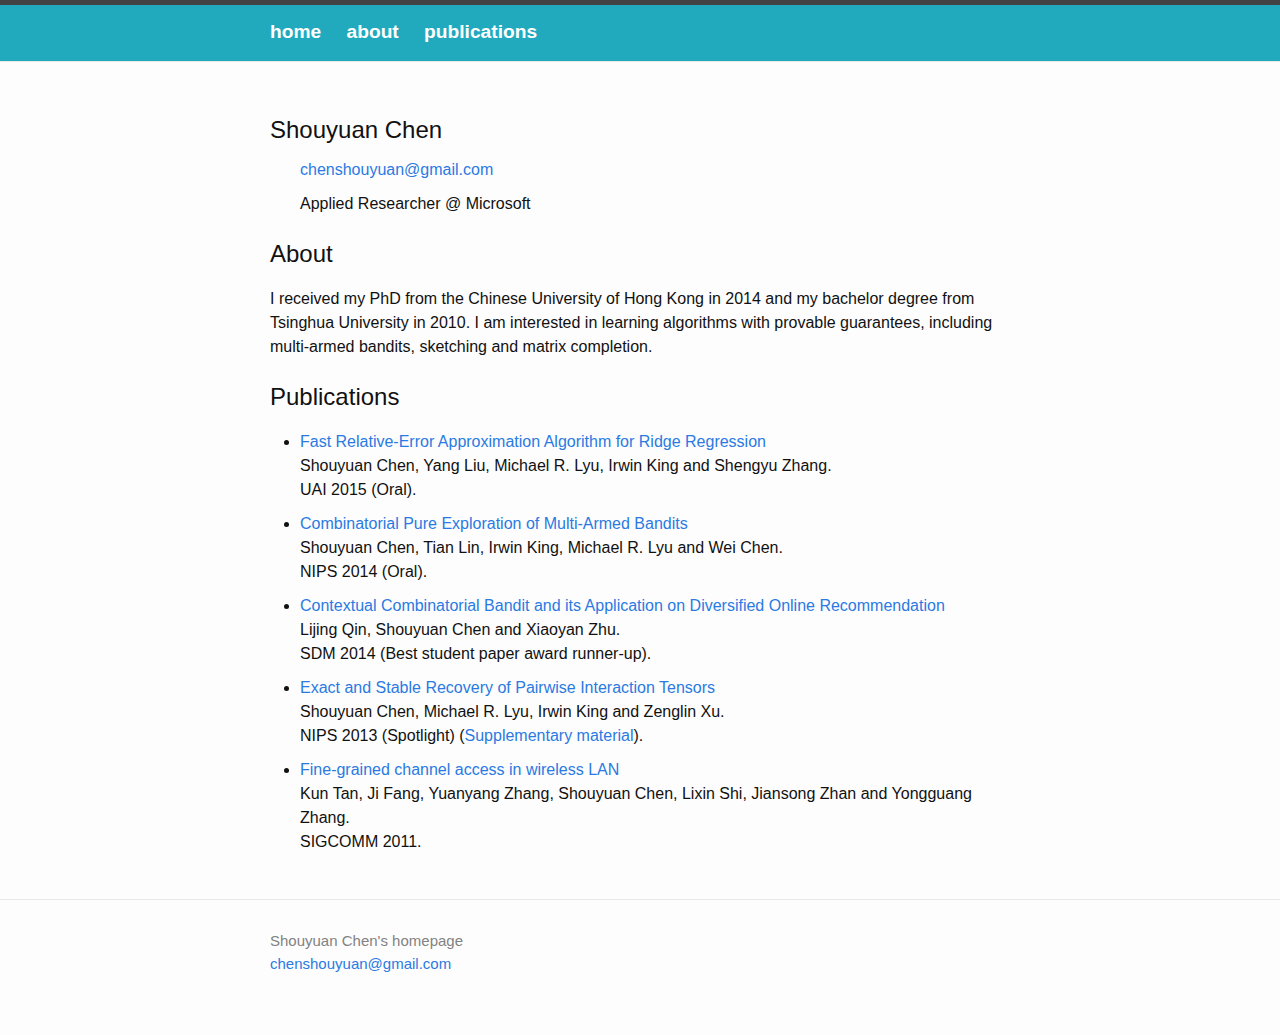
<file: index.html>
<!DOCTYPE html>
<html>

  <head>
  <meta charset="utf-8">
  <meta http-equiv="X-UA-Compatible" content="IE=edge">
  <meta name="viewport" content="width=device-width, initial-scale=1">

  <title>Shouyuan Chen's homepage</title>
  <meta name="description" content="Shouyuan Chen's homepage and publications.
">
  <link rel="stylesheet" href="/css/main.css">
  <link rel="canonical" href="http://www.chenshouyuan.com/">
</head>


  <body>


    <header class="site-header">

  <div class="wrapper">

    

    <nav class="site-nav">
      <a href="#info" class="page-link">
        home
      </a>
      <a href="#about" class="page-link">
        about
      </a>
      <a href="#paper" class="page-link">
        publications
      </a>
    </nav>
  </div>

</header>


<div class="page-content">
  <div class="wrapper">
    <div class="home">
      
      <h2 id="info" style="margin-bottom: 0px">Shouyuan Chen</h2>

      <ul class="info">
        <li><a href="mailto:chenshouyuan@gmail.com">chenshouyuan@gmail.com</a></li>
        <li>Applied Researcher @ Microsoft</li>
      </ul>

      <h2 id="about">About</h2>
      I received my PhD from the Chinese University of Hong Kong in 2014 and my bachelor degree from Tsinghua University in 2010.

      I am interested in learning algorithms with provable guarantees, including multi-armed bandits, sketching and matrix completion.



      <h2 id="paper">Publications</h2>

      <ul class="publication">  
        <li>
          <a href="papers/ridge-cr.pdf">Fast Relative-Error Approximation Algorithm for Ridge Regression</a><br/>
          <b>Shouyuan Chen</b>, Yang Liu, Michael R. Lyu, Irwin King and Shengyu Zhang.<br/>
          UAI 2015 (Oral).
        </li>  
        <li>
          <a href="papers/cpe-full-cr.pdf">Combinatorial Pure Exploration of Multi-Armed Bandits</a><br/>
          <b>Shouyuan Chen</b>, Tian Lin, Irwin King, Michael R. Lyu and Wei Chen.<br/>
          NIPS 2014 (<b>Oral</b>).
        </li>
        <li>
          <a href="papers/sdm14.pdf">Contextual Combinatorial Bandit and its Application on Diversified Online Recommendation</a><br/>
          Lijing Qin, <b>Shouyuan Chen</b> and Xiaoyan Zhu.<br/>
          SDM 2014 (<b>Best student paper award runner-up</b>).
        </li>    
        <li>
          <a href="papers/tensor/main.pdf">Exact and Stable Recovery of Pairwise Interaction Tensors</a><br/>
          <b>Shouyuan Chen</b>, Michael R. Lyu, Irwin King and Zenglin Xu.<br/>
          NIPS 2013 (Spotlight) (<a href="papers/tensor/supp.pdf">Supplementary material</a>).
        </li>
        <li>
          <a href="papers/sigcomm2010.pdf">Fine-grained channel access in wireless LAN</a><br/>
          Kun Tan, Ji Fang, Yuanyang Zhang, <b>Shouyuan Chen</b>, Lixin Shi, Jiansong Zhan and Yongguang Zhang.<br/>
          SIGCOMM 2011.
        </li>

      </ul>
    </div>

  </div>
</div>



    <footer class="site-footer">

  <div class="wrapper">

    <!--h2 class="footer-heading">Shouyuan Chen's homepage</h2-->

    <div class="footer-col-wrapper">
      <div class="footer-col  footer-col-1">
        <ul class="contact-list">
          <li>Shouyuan Chen's homepage</li>
          <li><a href="mailto:chenshouyuan@gmail.com">chenshouyuan@gmail.com</a></li>
        </ul>
      </div>

      <div class="footer-col  footer-col-2">
        <ul class="social-media-list">
          

          
        </ul>
      </div>

      <div class="footer-col  footer-col-3">
        <!--p class="text">Shouyuan Chen's homepage and publications.
</p-->
      </div>
    </div>

  </div>

</footer>



<script>
  (function(i,s,o,g,r,a,m){i['GoogleAnalyticsObject']=r;i[r]=i[r]||function(){
  (i[r].q=i[r].q||[]).push(arguments)},i[r].l=1*new Date();a=s.createElement(o),
  m=s.getElementsByTagName(o)[0];a.async=1;a.src=g;m.parentNode.insertBefore(a,m)
  })(window,document,'script','//www.google-analytics.com/analytics.js','ga');

  ga('create', 'UA-51806588-2', 'auto');
  ga('send', 'pageview');

</script>
  </body>
</html>
</file>
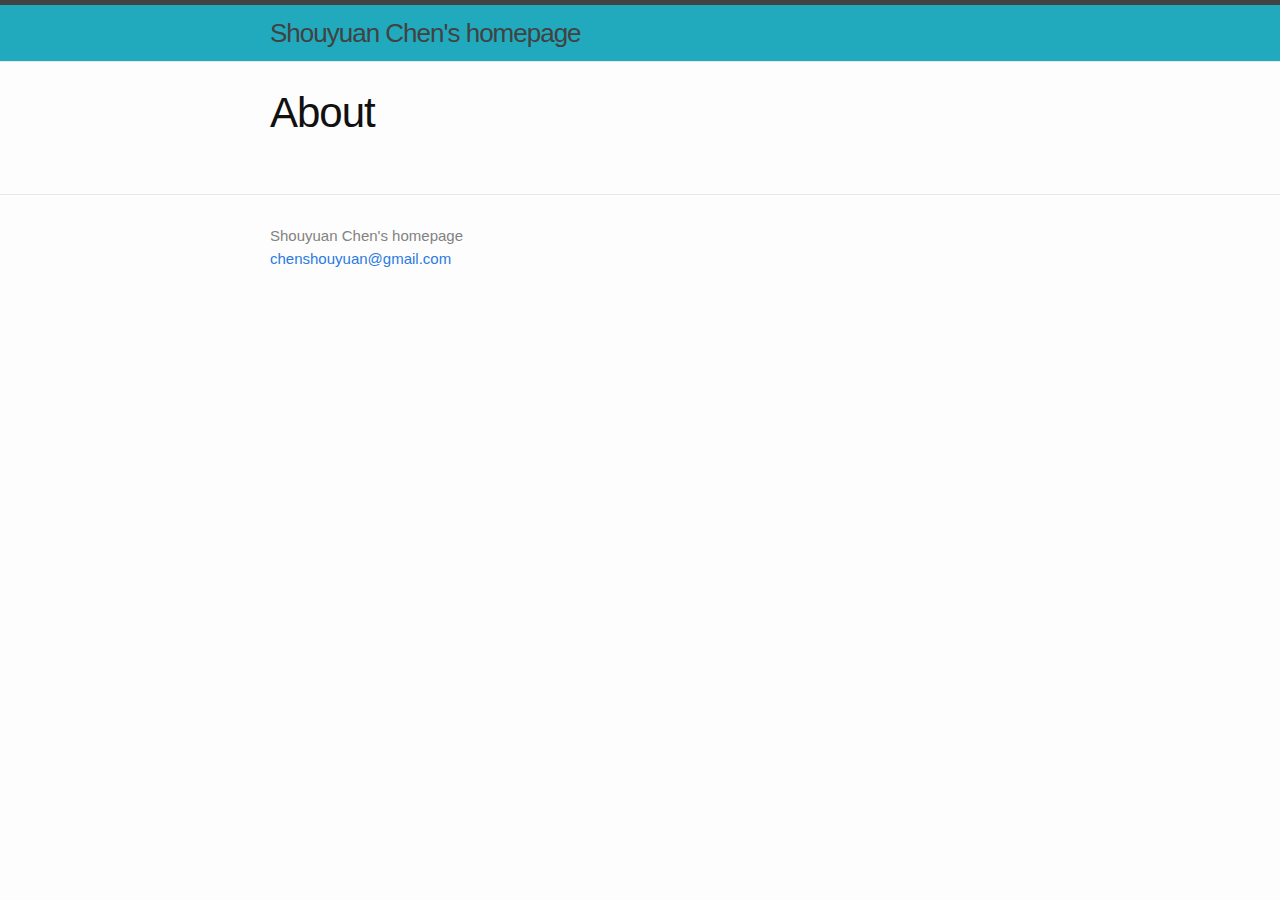
<file: about/index.html>
<!DOCTYPE html>
<html>

  <head>
  <meta charset="utf-8">
  <meta http-equiv="X-UA-Compatible" content="IE=edge">
  <meta name="viewport" content="width=device-width, initial-scale=1">

  <title>About</title>
  <meta name="description" content="Shouyuan Chen's homepage and publications.
">
  <link rel="stylesheet" href="/css/main.css">
  <link rel="canonical" href="http://www.chenshouyuan.com/about/">
</head>


  <body>

    <header class="site-header">

  <div class="wrapper">

    <a class="site-title" href="/">
      Shouyuan Chen's homepage
    </a>
    

    <nav class="site-nav">
      <a href="#" class="menu-icon">
        <svg viewBox="0 0 18 15">
          <path fill="#424242" d="M18,1.484c0,0.82-0.665,1.484-1.484,1.484H1.484C0.665,2.969,0,2.304,0,1.484l0,0C0,0.665,0.665,0,1.484,0 h15.031C17.335,0,18,0.665,18,1.484L18,1.484z"/>
          <path fill="#424242" d="M18,7.516C18,8.335,17.335,9,16.516,9H1.484C0.665,9,0,8.335,0,7.516l0,0c0-0.82,0.665-1.484,1.484-1.484 h15.031C17.335,6.031,18,6.696,18,7.516L18,7.516z"/>
          <path fill="#424242" d="M18,13.516C18,14.335,17.335,15,16.516,15H1.484C0.665,15,0,14.335,0,13.516l0,0 c0-0.82,0.665-1.484,1.484-1.484h15.031C17.335,12.031,18,12.696,18,13.516L18,13.516z"/>
        </svg>
      </a>
    </nav>
  </div>

</header>


    <div class="page-content">
      <div class="wrapper">
        <div class="post">

  <header class="post-header">
    <h1 class="post-title">About</h1>
  </header>

  <article class="post-content">
    

  </article>

</div>

      </div>
    </div>

    <footer class="site-footer">

  <div class="wrapper">

    <!--h2 class="footer-heading">Shouyuan Chen's homepage</h2-->

    <div class="footer-col-wrapper">
      <div class="footer-col  footer-col-1">
        <ul class="contact-list">
          <li>Shouyuan Chen's homepage</li>
          <li><a href="mailto:chenshouyuan@gmail.com">chenshouyuan@gmail.com</a></li>
        </ul>
      </div>

      <div class="footer-col  footer-col-2">
        <ul class="social-media-list">
          

          
        </ul>
      </div>

      <div class="footer-col  footer-col-3">
        <!--p class="text">Shouyuan Chen's homepage and publications.
</p-->
      </div>
    </div>

  </div>

</footer>



<script>
  (function(i,s,o,g,r,a,m){i['GoogleAnalyticsObject']=r;i[r]=i[r]||function(){
  (i[r].q=i[r].q||[]).push(arguments)},i[r].l=1*new Date();a=s.createElement(o),
  m=s.getElementsByTagName(o)[0];a.async=1;a.src=g;m.parentNode.insertBefore(a,m)
  })(window,document,'script','//www.google-analytics.com/analytics.js','ga');

  ga('create', 'UA-51806588-2', 'auto');
  ga('send', 'pageview');

</script>
  </body>
</html>
</file>
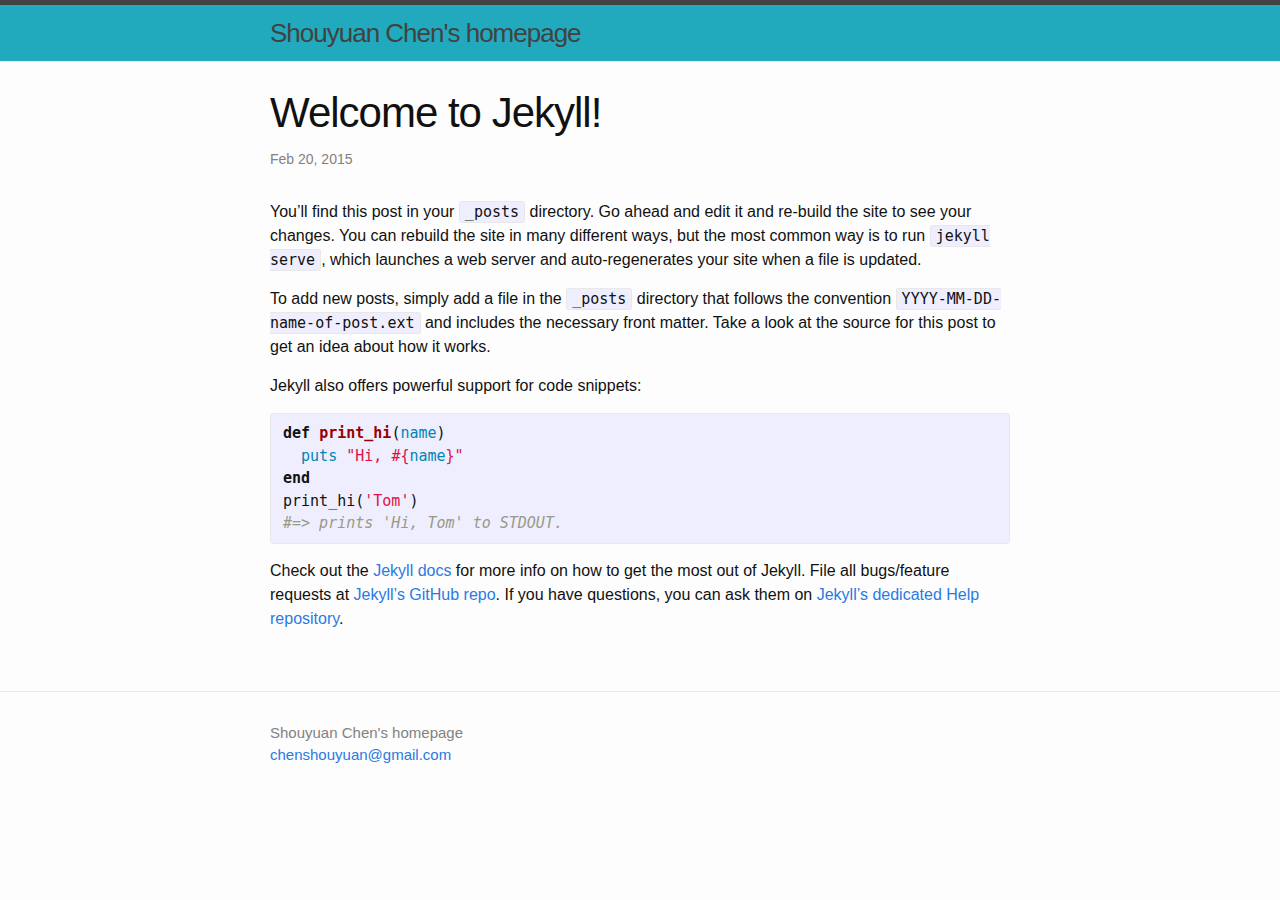
<file: jekyll/update/2015/02/20/welcome-to-jekyll.html>
<!DOCTYPE html>
<html>

  <head>
  <meta charset="utf-8">
  <meta http-equiv="X-UA-Compatible" content="IE=edge">
  <meta name="viewport" content="width=device-width, initial-scale=1">

  <title>Welcome to Jekyll!</title>
  <meta name="description" content="You’ll find this post in your _posts directory. Go ahead and edit it and re-build the site to see your changes. You can rebuild the site in many different wa...">
  <link rel="stylesheet" href="/css/main.css">
  <link rel="canonical" href="http://www.chenshouyuan.com/jekyll/update/2015/02/20/welcome-to-jekyll.html">
</head>


  <body>

    <header class="site-header">

  <div class="wrapper">

    <a class="site-title" href="/">
      Shouyuan Chen's homepage
    </a>
    

    <nav class="site-nav">
      <a href="#" class="menu-icon">
        <svg viewBox="0 0 18 15">
          <path fill="#424242" d="M18,1.484c0,0.82-0.665,1.484-1.484,1.484H1.484C0.665,2.969,0,2.304,0,1.484l0,0C0,0.665,0.665,0,1.484,0 h15.031C17.335,0,18,0.665,18,1.484L18,1.484z"/>
          <path fill="#424242" d="M18,7.516C18,8.335,17.335,9,16.516,9H1.484C0.665,9,0,8.335,0,7.516l0,0c0-0.82,0.665-1.484,1.484-1.484 h15.031C17.335,6.031,18,6.696,18,7.516L18,7.516z"/>
          <path fill="#424242" d="M18,13.516C18,14.335,17.335,15,16.516,15H1.484C0.665,15,0,14.335,0,13.516l0,0 c0-0.82,0.665-1.484,1.484-1.484h15.031C17.335,12.031,18,12.696,18,13.516L18,13.516z"/>
        </svg>
      </a>
    </nav>
  </div>

</header>


    <div class="page-content">
      <div class="wrapper">
        <div class="post">

  <header class="post-header">
    <h1 class="post-title">Welcome to Jekyll!</h1>
    <p class="post-meta">Feb 20, 2015</p>
  </header>

  <article class="post-content">
    <p>You’ll find this post in your <code>_posts</code> directory. Go ahead and edit it and re-build the site to see your changes. You can rebuild the site in many different ways, but the most common way is to run <code>jekyll serve</code>, which launches a web server and auto-regenerates your site when a file is updated.</p>

<p>To add new posts, simply add a file in the <code>_posts</code> directory that follows the convention <code>YYYY-MM-DD-name-of-post.ext</code> and includes the necessary front matter. Take a look at the source for this post to get an idea about how it works.</p>

<p>Jekyll also offers powerful support for code snippets:</p>

<div class="highlight"><pre><code class="language-ruby" data-lang="ruby"><span class="k">def</span> <span class="nf">print_hi</span><span class="p">(</span><span class="nb">name</span><span class="p">)</span>
  <span class="nb">puts</span> <span class="s2">&quot;Hi, </span><span class="si">#{</span><span class="nb">name</span><span class="si">}</span><span class="s2">&quot;</span>
<span class="k">end</span>
<span class="n">print_hi</span><span class="p">(</span><span class="s1">&#39;Tom&#39;</span><span class="p">)</span>
<span class="c1">#=&gt; prints &#39;Hi, Tom&#39; to STDOUT.</span></code></pre></div>

<p>Check out the <a href="http://jekyllrb.com">Jekyll docs</a> for more info on how to get the most out of Jekyll. File all bugs/feature requests at <a href="https://github.com/jekyll/jekyll">Jekyll’s GitHub repo</a>. If you have questions, you can ask them on <a href="https://github.com/jekyll/jekyll-help">Jekyll’s dedicated Help repository</a>.</p>


  </article>

</div>

      </div>
    </div>

    <footer class="site-footer">

  <div class="wrapper">

    <!--h2 class="footer-heading">Shouyuan Chen's homepage</h2-->

    <div class="footer-col-wrapper">
      <div class="footer-col  footer-col-1">
        <ul class="contact-list">
          <li>Shouyuan Chen's homepage</li>
          <li><a href="mailto:chenshouyuan@gmail.com">chenshouyuan@gmail.com</a></li>
        </ul>
      </div>

      <div class="footer-col  footer-col-2">
        <ul class="social-media-list">
          

          
        </ul>
      </div>

      <div class="footer-col  footer-col-3">
        <!--p class="text">Shouyuan Chen's homepage and publications.
</p-->
      </div>
    </div>

  </div>

</footer>



<script>
  (function(i,s,o,g,r,a,m){i['GoogleAnalyticsObject']=r;i[r]=i[r]||function(){
  (i[r].q=i[r].q||[]).push(arguments)},i[r].l=1*new Date();a=s.createElement(o),
  m=s.getElementsByTagName(o)[0];a.async=1;a.src=g;m.parentNode.insertBefore(a,m)
  })(window,document,'script','//www.google-analytics.com/analytics.js','ga');

  ga('create', 'UA-51806588-2', 'auto');
  ga('send', 'pageview');

</script>
  </body>
</html>
</file>
<file: css/main.css>
/**
 * Reset some basic elements
 */
body, h1, h2, h3, h4, h5, h6,
p, blockquote, pre, hr,
dl, dd, ol, ul, figure {
  margin: 0;
  padding: 0; }

/**
 * Basic styling
 */
body {
  font-family: Helvetica, Arial, sans-serif;
  font-size: 16px;
  line-height: 1.5;
  font-weight: 300;
  color: #111;
  background-color: #fdfdfd;
  -webkit-text-size-adjust: 100%; }

/**
 * Set `margin-bottom` to maintain vertical rhythm
 */
h1, h2, h3, h4, h5, h6,
p, blockquote, pre,
ul, ol, dl, figure,
.highlight {
  margin-bottom: 15px; }

/**
 * Images
 */
img {
  max-width: 100%;
  vertical-align: middle; }

/**
 * Figures
 */
figure > img {
  display: block; }

figcaption {
  font-size: 14px; }

/**
 * Lists
 */
ul, ol {
  margin-left: 30px; }

li > ul,
li > ol {
  margin-bottom: 0; }

/**
 * Headings
 */
h1, h2, h3, h4, h5, h6 {
  font-weight: 300; }

/**
 * Links
 */
a {
  color: #2a7ae2;
  text-decoration: none; }
  a:visited {
    color: #1756a9; }
  a:hover {
    color: #111;
    text-decoration: underline; }

/**
 * Blockquotes
 */
blockquote {
  color: #828282;
  border-left: 4px solid #e8e8e8;
  padding-left: 15px;
  font-size: 18px;
  letter-spacing: -1px;
  font-style: italic; }
  blockquote > :last-child {
    margin-bottom: 0; }

/**
 * Code formatting
 */
pre,
code {
  font-size: 15px;
  border: 1px solid #e8e8e8;
  border-radius: 3px;
  background-color: #eef; }

code {
  padding: 1px 5px; }

pre {
  padding: 8px 12px;
  overflow-x: scroll; }
  pre > code {
    border: 0;
    padding-right: 0;
    padding-left: 0; }

/**
 * Wrapper
 */
.wrapper {
  max-width: -webkit-calc(800px - (30px * 2));
  max-width: calc(800px - (30px * 2));
  margin-right: auto;
  margin-left: auto;
  padding-right: 30px;
  padding-left: 30px; }
  @media screen and (max-width: 800px) {
    .wrapper {
      max-width: -webkit-calc(800px - (30px));
      max-width: calc(800px - (30px));
      padding-right: 15px;
      padding-left: 15px; } }

/**
 * Clearfix
 */
.wrapper:after, .footer-col-wrapper:after {
  content: "";
  display: table;
  clear: both; }

/**
 * Icons
 */
.icon > svg {
  display: inline-block;
  width: 16px;
  height: 16px;
  vertical-align: middle; }
  .icon > svg path {
    fill: #828282; }

/**
 * Site header
 */
.site-header {
  border-top: 5px solid #424242;
  border-bottom: 1px solid #e8e8e8;
  min-height: 56px;
  background: #21AABD;
  position: relative; }

.site-title {
  font-size: 26px;
  line-height: 56px;
  letter-spacing: -1px;
  margin-bottom: 0;
  float: left; }
  .site-title, .site-title:visited {
    color: #424242; }

.site-nav {
  float: left;
  line-height: 56px; }
  .site-nav .menu-icon {
    display: none; }
  .site-nav .page-link {
    color: white;
    line-height: 1.5;
    font-size: 120%;
    font-weight: bold; }
    .site-nav .page-link:not(:first-child) {
      margin-left: 20px; }
  @media screen and (max-width: 600px) {
    .site-nav {
      position: absolute;
      top: 9px;
      right: 30px;
      background-color: #fdfdfd;
      border: 1px solid #e8e8e8;
      border-radius: 5px;
      text-align: right; }
      .site-nav .menu-icon {
        display: block;
        float: right;
        width: 36px;
        height: 26px;
        line-height: 0;
        padding-top: 10px;
        text-align: center; }
        .site-nav .menu-icon > svg {
          width: 18px;
          height: 15px; }
          .site-nav .menu-icon > svg path {
            fill: #424242; }
      .site-nav .trigger {
        clear: both;
        display: none; }
      .site-nav:hover .trigger {
        display: block;
        padding-bottom: 5px; }
      .site-nav .page-link {
        display: block;
        padding: 5px 10px; } }

/**
 * Site footer
 */
.site-footer {
  border-top: 1px solid #e8e8e8;
  padding: 30px 0; }

.footer-heading {
  font-size: 18px;
  margin-bottom: 15px; }

.contact-list,
.social-media-list {
  list-style: none;
  margin-left: 0; }

.footer-col-wrapper {
  font-size: 15px;
  color: #828282;
  margin-left: -15px; }

.footer-col {
  float: left;
  margin-bottom: 15px;
  padding-left: 15px; }

.footer-col-1 {
  width: -webkit-calc(35% - (30px / 2));
  width: calc(35% - (30px / 2)); }

.footer-col-2 {
  width: -webkit-calc(20% - (30px / 2));
  width: calc(20% - (30px / 2)); }

.footer-col-3 {
  width: -webkit-calc(45% - (30px / 2));
  width: calc(45% - (30px / 2)); }

@media screen and (max-width: 800px) {
  .footer-col-1,
  .footer-col-2 {
    width: -webkit-calc(50% - (30px / 2));
    width: calc(50% - (30px / 2)); }

  .footer-col-3 {
    width: -webkit-calc(100% - (30px / 2));
    width: calc(100% - (30px / 2)); } }
@media screen and (max-width: 600px) {
  .footer-col {
    float: none;
    width: -webkit-calc(100% - (30px / 2));
    width: calc(100% - (30px / 2)); } }
/**
 * Page content
 */
.page-content {
  padding: 30px 0; }

.page-heading {
  font-size: 20px; }

.post-list {
  margin-left: 0;
  list-style: none; }
  .post-list > li {
    margin-bottom: 30px; }

.post-meta {
  font-size: 14px;
  color: #828282; }

.post-link {
  display: block;
  font-size: 24px; }

/**
 * Posts
 */
.post-header {
  margin-bottom: 30px; }

.post-title {
  font-size: 42px;
  letter-spacing: -1px;
  line-height: 1; }
  @media screen and (max-width: 800px) {
    .post-title {
      font-size: 36px; } }

.post-content {
  margin-bottom: 30px; }
  .post-content h2 {
    font-size: 32px; }
    @media screen and (max-width: 800px) {
      .post-content h2 {
        font-size: 28px; } }
  .post-content h3 {
    font-size: 26px; }
    @media screen and (max-width: 800px) {
      .post-content h3 {
        font-size: 22px; } }
  .post-content h4 {
    font-size: 20px; }
    @media screen and (max-width: 800px) {
      .post-content h4 {
        font-size: 18px; } }

.home .info {
  list-style-type: none;
  margin-top: 5px; }
.home h2 {
  margin-top: 20px; }
.home li {
  margin-top: 10px; }
.home .publication b {
  font-weight: normal; }
.home .publication a {
  font-weight: 500; }

/**
 * Syntax highlighting styles
 */
.highlight {
  background: #fff; }
  .highlight .c {
    color: #998;
    font-style: italic; }
  .highlight .err {
    color: #a61717;
    background-color: #e3d2d2; }
  .highlight .k {
    font-weight: bold; }
  .highlight .o {
    font-weight: bold; }
  .highlight .cm {
    color: #998;
    font-style: italic; }
  .highlight .cp {
    color: #999;
    font-weight: bold; }
  .highlight .c1 {
    color: #998;
    font-style: italic; }
  .highlight .cs {
    color: #999;
    font-weight: bold;
    font-style: italic; }
  .highlight .gd {
    color: #000;
    background-color: #fdd; }
  .highlight .gd .x {
    color: #000;
    background-color: #faa; }
  .highlight .ge {
    font-style: italic; }
  .highlight .gr {
    color: #a00; }
  .highlight .gh {
    color: #999; }
  .highlight .gi {
    color: #000;
    background-color: #dfd; }
  .highlight .gi .x {
    color: #000;
    background-color: #afa; }
  .highlight .go {
    color: #888; }
  .highlight .gp {
    color: #555; }
  .highlight .gs {
    font-weight: bold; }
  .highlight .gu {
    color: #aaa; }
  .highlight .gt {
    color: #a00; }
  .highlight .kc {
    font-weight: bold; }
  .highlight .kd {
    font-weight: bold; }
  .highlight .kp {
    font-weight: bold; }
  .highlight .kr {
    font-weight: bold; }
  .highlight .kt {
    color: #458;
    font-weight: bold; }
  .highlight .m {
    color: #099; }
  .highlight .s {
    color: #d14; }
  .highlight .na {
    color: #008080; }
  .highlight .nb {
    color: #0086B3; }
  .highlight .nc {
    color: #458;
    font-weight: bold; }
  .highlight .no {
    color: #008080; }
  .highlight .ni {
    color: #800080; }
  .highlight .ne {
    color: #900;
    font-weight: bold; }
  .highlight .nf {
    color: #900;
    font-weight: bold; }
  .highlight .nn {
    color: #555; }
  .highlight .nt {
    color: #000080; }
  .highlight .nv {
    color: #008080; }
  .highlight .ow {
    font-weight: bold; }
  .highlight .w {
    color: #bbb; }
  .highlight .mf {
    color: #099; }
  .highlight .mh {
    color: #099; }
  .highlight .mi {
    color: #099; }
  .highlight .mo {
    color: #099; }
  .highlight .sb {
    color: #d14; }
  .highlight .sc {
    color: #d14; }
  .highlight .sd {
    color: #d14; }
  .highlight .s2 {
    color: #d14; }
  .highlight .se {
    color: #d14; }
  .highlight .sh {
    color: #d14; }
  .highlight .si {
    color: #d14; }
  .highlight .sx {
    color: #d14; }
  .highlight .sr {
    color: #009926; }
  .highlight .s1 {
    color: #d14; }
  .highlight .ss {
    color: #990073; }
  .highlight .bp {
    color: #999; }
  .highlight .vc {
    color: #008080; }
  .highlight .vg {
    color: #008080; }
  .highlight .vi {
    color: #008080; }
  .highlight .il {
    color: #099; }
</file>
